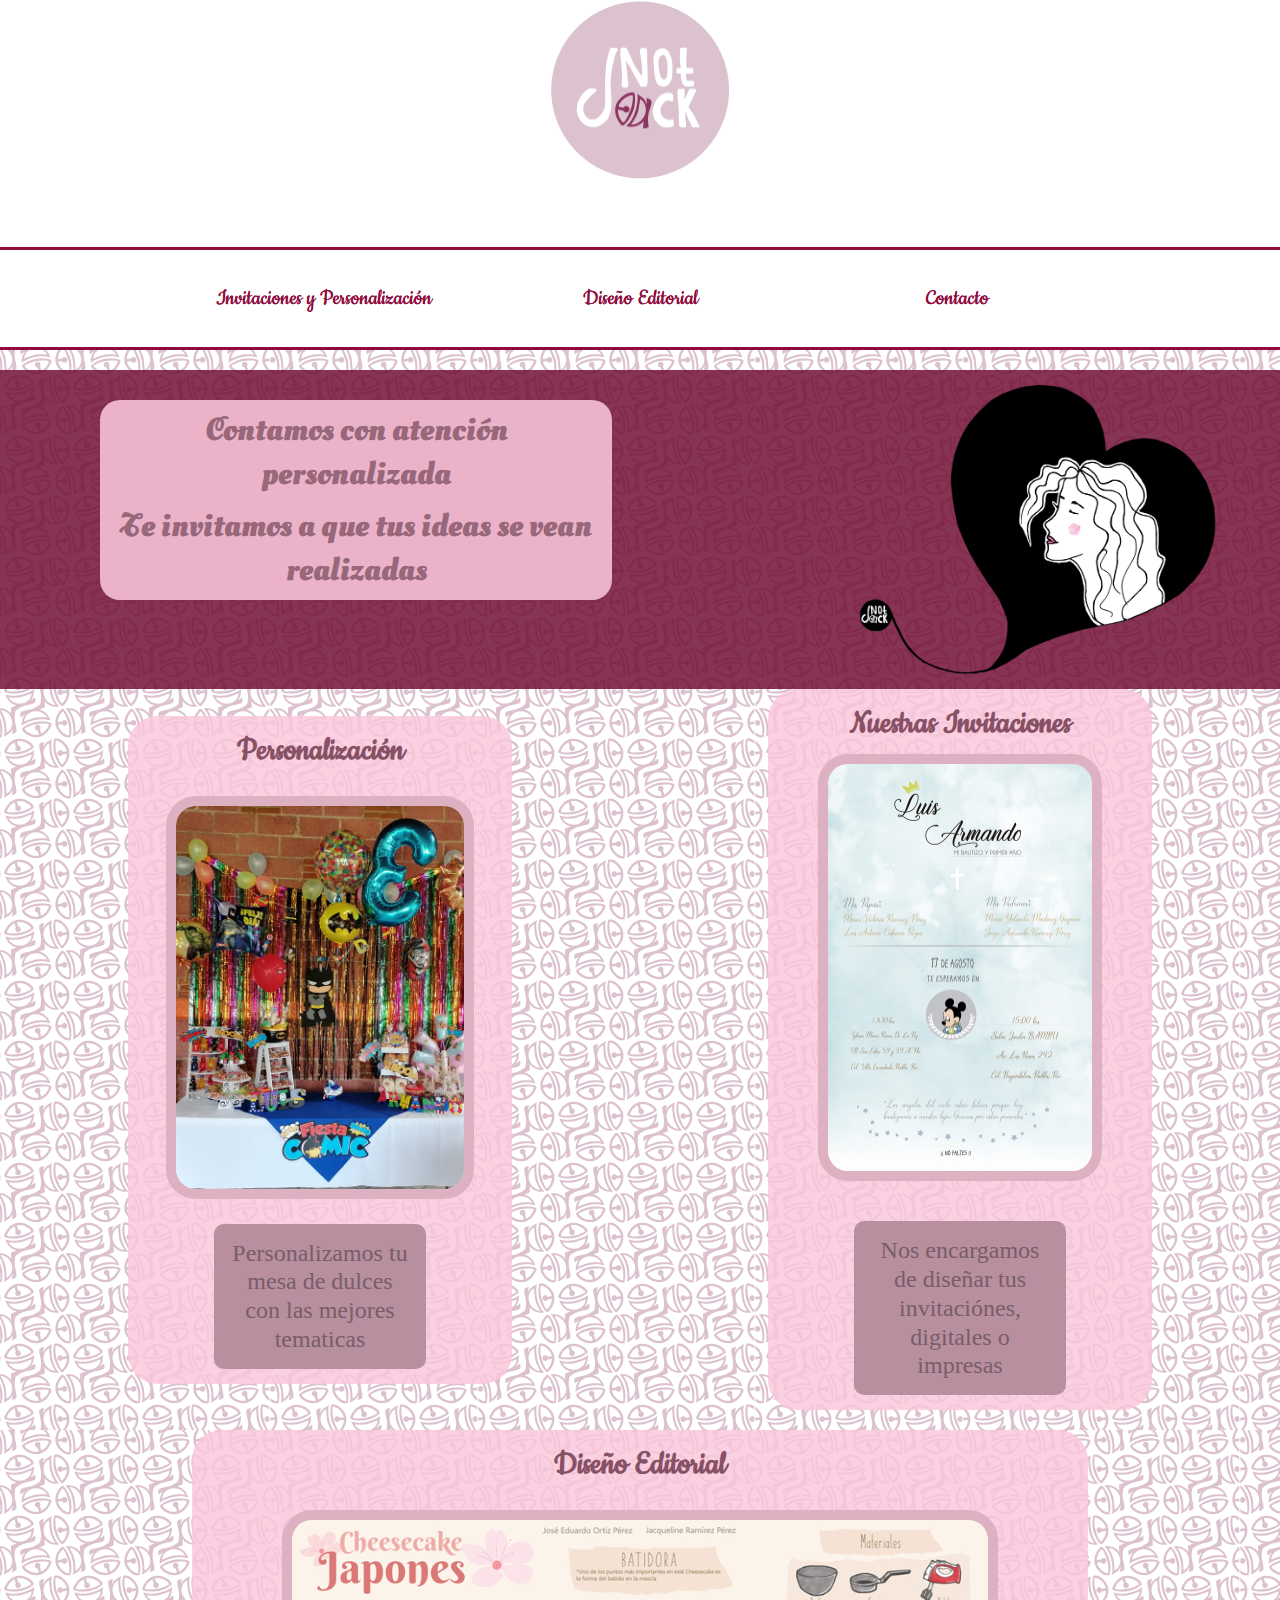
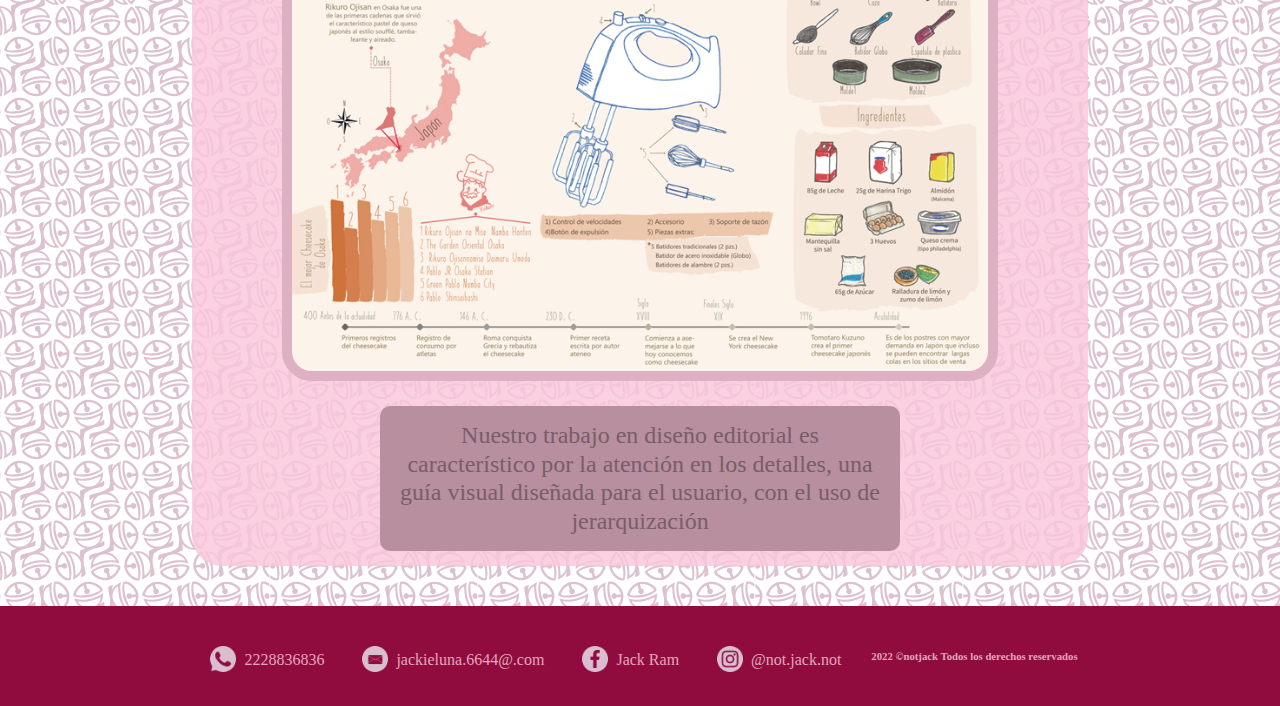
<file: index.html>
<!doctype html>
<html>
<head>
<meta charset="utf-8">
<title>notjack</title>
<link href="css/style_flex.css" rel="stylesheet" type="text/css">
<link rel="stylesheet" href="https://cdnjs.cloudflare.com/ajax/libs/animate.css/4.1.1/animate.min.css"/>
<!--The following script tag downloads a font from the Adobe Edge Web Fonts server for use within the web page. We recommend that you do not modify it.--><script>var __adobewebfontsappname__="dreamweaver"</script><script src="http://use.edgefonts.net/arizonia:n4:default;rancho:n4:default;kranky:n4:default;ruthie:n4:default;miss-fajardose:n4:default;raleway:n1:default;abril-fatface:n4:default;source-sans-pro:n2,n3,n4,n6:default.js" type="text/javascript"></script>
</head>

<body>
<header class="flex-container-header flex-container-headerfondo"><a href="index.html"><img src="medios/imagenes/logo.nojack.png" alt="" width="720" height="720" class="imagen_1 animate__animated animate__swing animate__delay-1s"/></a>
</header>
<nav class="flex-container-nav">
  <div><a href="html/personalizacion.html">Invitaciones y Personalización</a></div>
  <div><a href="html/disenoeditorial.html">Diseño Editorial</a></div>
	<div><a href="html/contacto.html">Contacto</a></div>
</nav>
<main class="flex-container-main">
  <div id="main_inicio">
  <img src="medios/imagenes/notjack1.png" alt="" width="862" height="667" class="imagen_3 animate__animated animate__pulse animate__infinite"/>
	  <section id="section_inicio">
	    <p id="p_inicio">Contamos con atención personalizada</p>
	    <p> Te invitamos a que tus ideas se vean realizadas</p>
      </section>
</div>
  <div class="card">
		  <div class="contenido">
		    <h2>Personalización</h2>
	  </div>
		  <figure> <a href="html/personalizacion.html"><img src="medios/imagenes/dulces4.png" alt="" width="600" height="800" class="imagen_2"/></a>
			</figure>
		<div class="contenido">
    <p>Personalizamos tu mesa de dulces con las mejores tematicas</p>
	</div>
 </div>
<div class="card">
  <div class="contenido">
	    <h2>Nuestras Invitaciones</h2>
	    <figure> <a href="html/personalizacion.html"><img src="medios/imagenes/Invitación-Luis-Armando.png" alt="" width="528" height="816" class="imagen_2"/></a></figure>
      </div>
<div class="contenido">
    <p>Nos encargamos de diseñar tus invitaciónes, digitales o impresas</p>
  </div>
</div>
  <div class="card card_2">
    <div class="contenido">
      <h2>Diseño Editorial</h2>
    </div>
    <figure> <a href="html/disenoeditorial.html"><img src="medios/imagenes/recetario.png" alt="" width="801" height="518" class="imagen_2"/></a></figure>
    <div class="contenido">
      <p>Nuestro trabajo en diseño editorial es característico por la atención en los detalles, una guía visual diseñada para el usuario, con el uso de jerarquización</p>
    </div>
  </div>
</main>
<footer class="flex-container-footer">
  <div><img src="medios/ico/tel.png" width="32" height="32" alt=""/>2228836836 </div>
  <div><img src="medios/ico/correo.png" width="32" height="32" alt=""/>jackieluna.6644@.com</div>
  <div><img src="medios/ico/facebook.png" width="32" height="32" alt=""/>Jack Ram</div>
  <div><img src="medios/ico/instagram.png" width="32" height="32" alt=""/>@not.jack.not</div>
  <div>
	<h6>2022 ©notjack Todos los derechos reservados</h6>
	</div>
</footer>
</body>
</html>
</file>
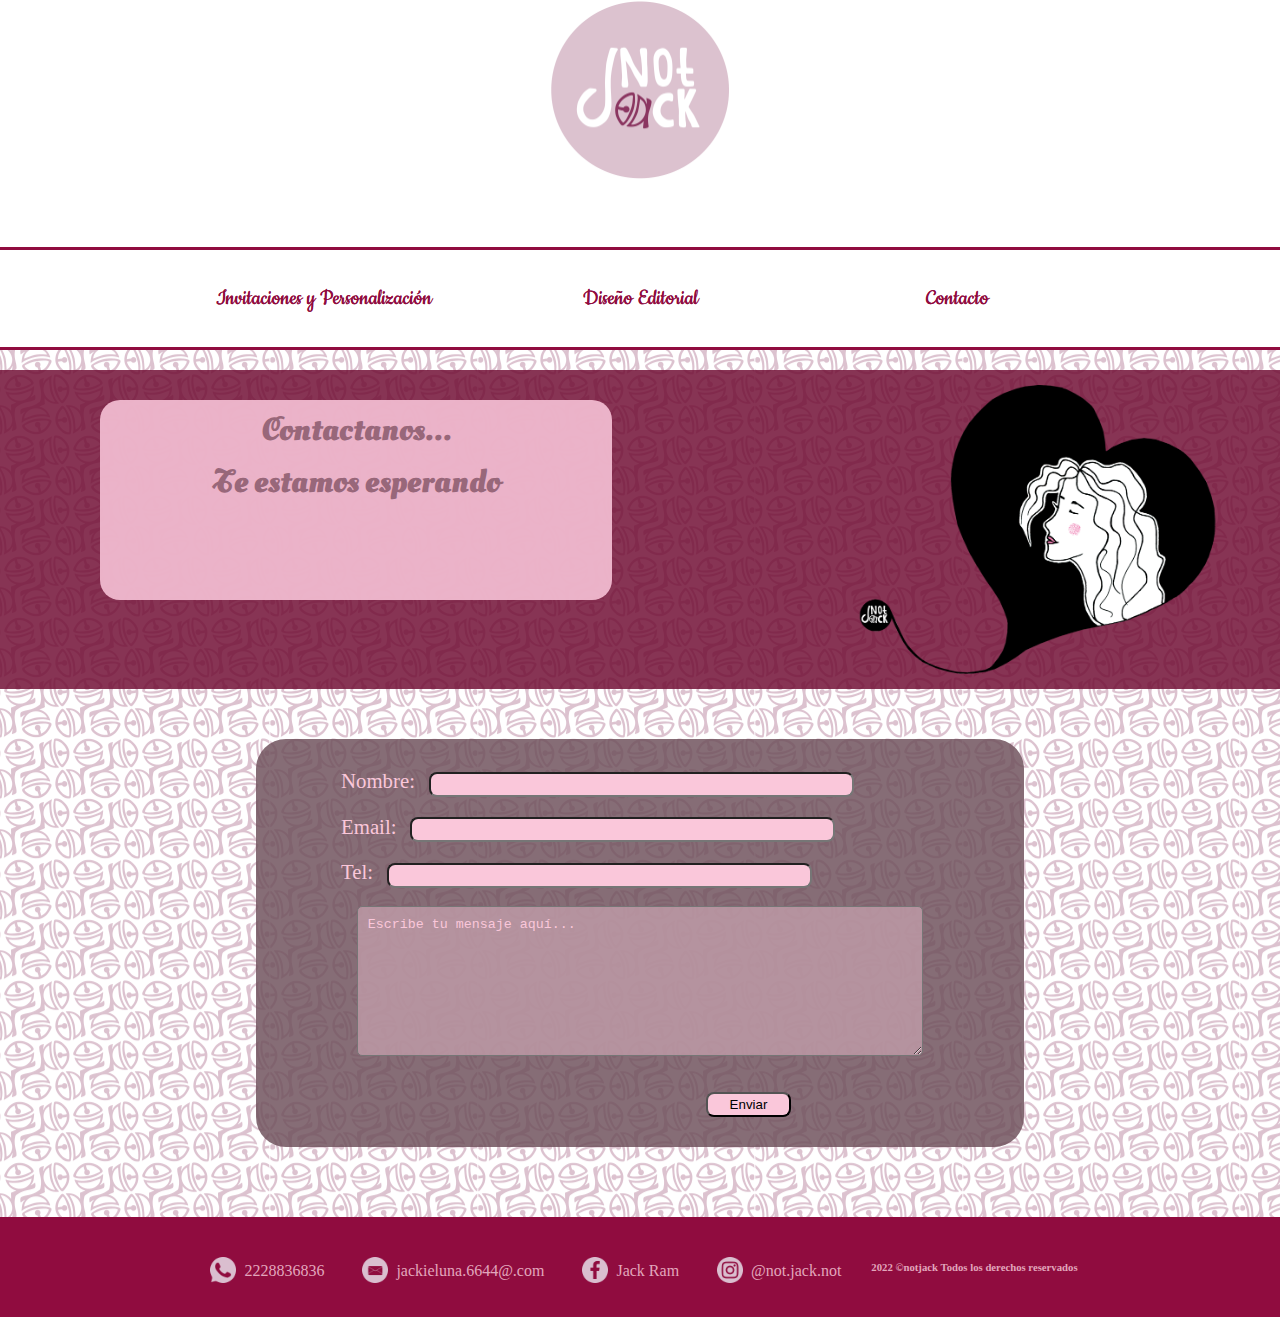
<file: html/contacto.html>
<!doctype html>
<html>
<head>
<meta charset="utf-8">
<title>Contacto</title>
<link href="../css/style_flex.css" rel="stylesheet" type="text/css">
<link rel="stylesheet" href="https://cdnjs.cloudflare.com/ajax/libs/animate.css/4.1.1/animate.min.css"/>
<!--The following script tag downloads a font from the Adobe Edge Web Fonts server for use within the web page. We recommend that you do not modify it.--><script>var __adobewebfontsappname__="dreamweaver"</script><script src="http://use.edgefonts.net/source-sans-pro:n2,n4:default.js" type="text/javascript"></script>
</head>

<body>
	<header class="flex-container-header flex-container-headerfondo"><a href="../index.html"><img src="../medios/imagenes/logo.nojack.png" alt="" width="720" height="720" class="imagen_1 animate__animated animate__swing animate__delay-1s"/></a>
</header>
<nav class="flex-container-nav">
  <div><a href="personalizacion.html">Invitaciones y Personalización</a></div>
  <div><a href="disenoeditorial.html">Diseño Editorial</a></div>
<div><a href="contacto.html">Contacto</a></div>
</nav>
<main class="flex-container-main">
  <div id="main_inicio">
  <img src="../medios/imagenes/notjack1.png" alt="" width="862" height="667" class="imagen_3 animate__animated animate__pulse animate__infinite"/>
    <section id="section_inicio">
	    <p id="p_inicio">Contactanos...</p>
	    <p> Te estamos esperando</p>
      </section>
  </div>
  <form id="form1" name="form1" method="post">
<label for="textfield">Nombre:</label>
    <input name="textfield" type="text" required="required" id="textfield" autocomplete="off">
<br><br>
<label for="email">Email:</label>
    <input name="email" type="email" required="required" id="email" autocomplete="off">
<br><br>
    <label for="tel">Tel:</label>
    <input name="tel" type="tel" required="required" id="tel">
<br><br>
<textarea name="textarea" required="required" id="textarea">Escribe tu mensaje aquí...</textarea>
	  <br><br>
    <input name="submit" type="submit" formaction="gracias.html" formmethod="GET" value="Enviar">
  </form>
</main>
<footer class="flex-container-footer">
  <div><img src="../medios/ico/tel.png" width="32" height="32" alt=""/>2228836836 </div>
  <div><img src="../medios/ico/correo.png" width="32" height="32" alt=""/>jackieluna.6644@.com</div>
  <div><img src="../medios/ico/facebook.png" width="32" height="32" alt=""/>Jack Ram</div>
  <div><img src="../medios/ico/instagram.png" width="32" height="32" alt=""/>@not.jack.not</div>
  <div>
	<h6>2022 ©notjack Todos los derechos reservados</h6>
	</div>
</footer>
</body>
</html>
</file>
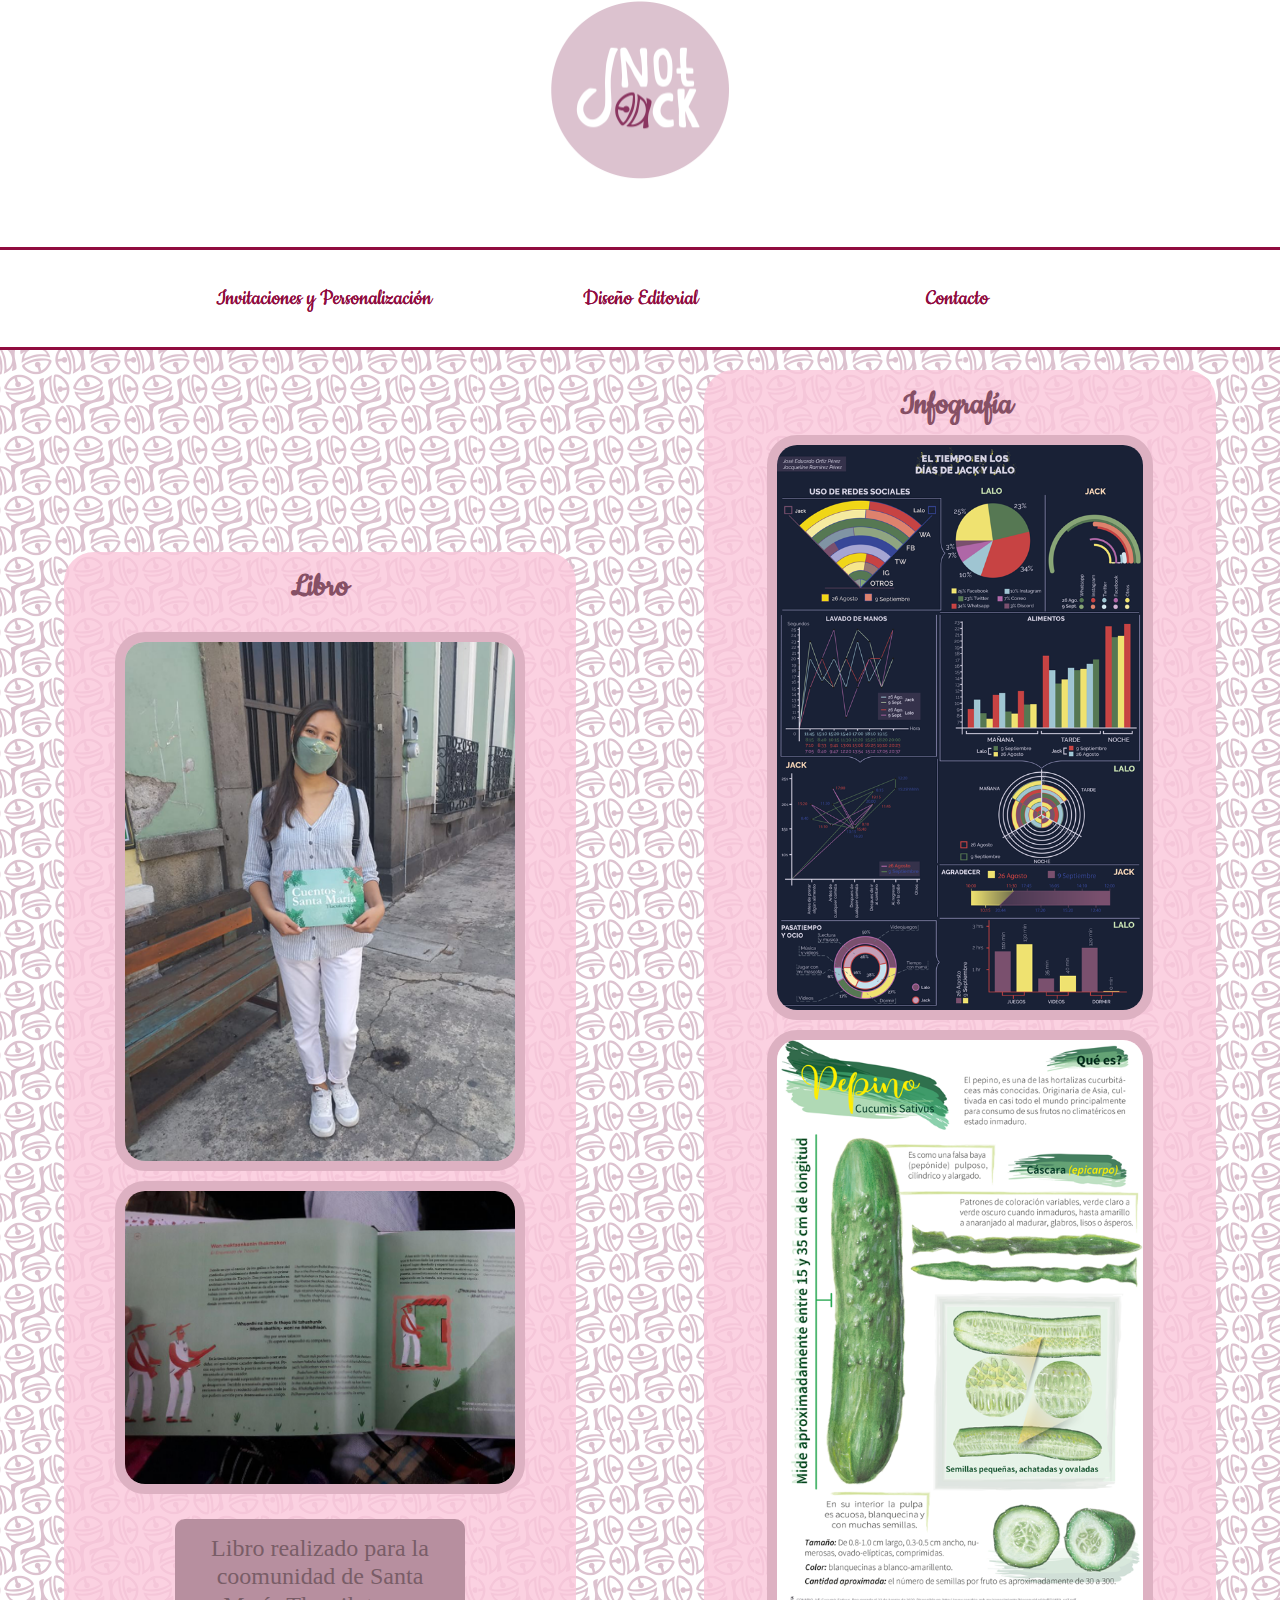
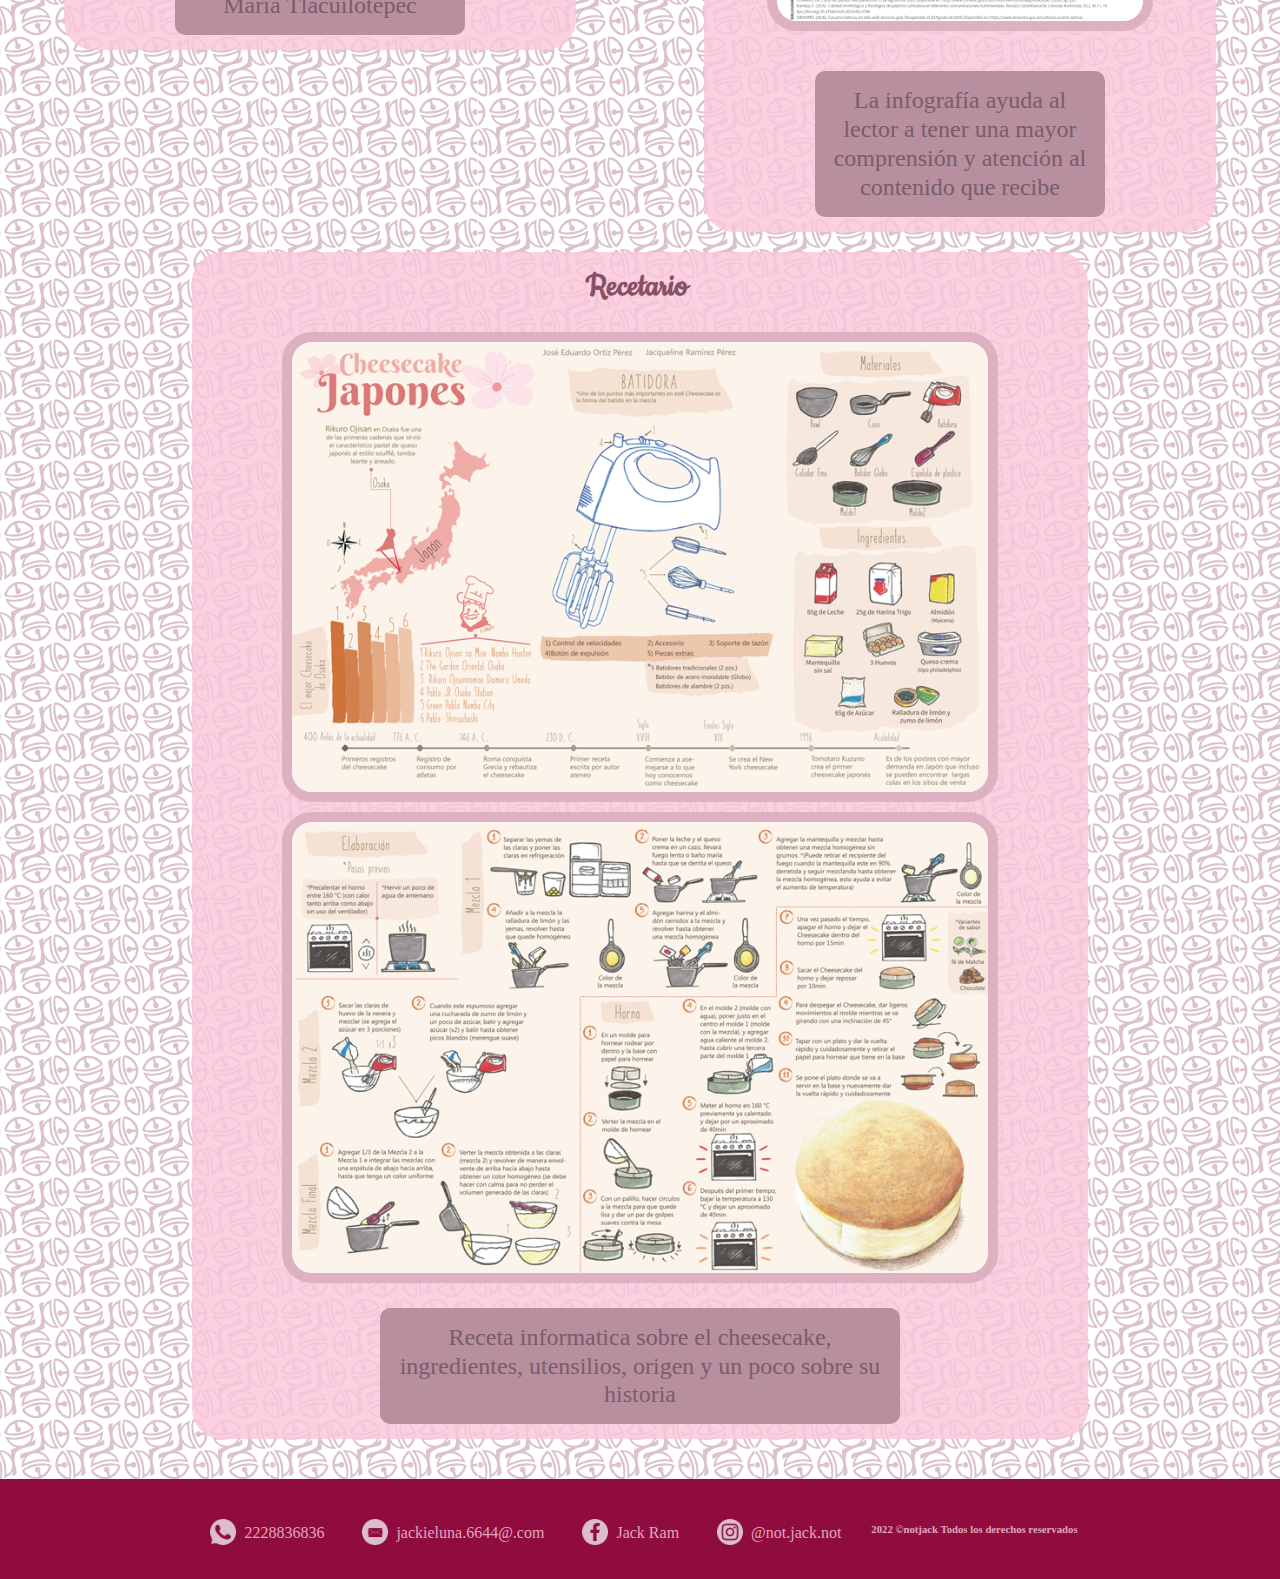
<file: html/disenoeditorial.html>
<!doctype html>
<html>
<head>
<meta charset="utf-8">
<title>Diseno editorial</title>
<!--The following script tag downloads a font from the Adobe Edge Web Fonts server for use within the web page. We recommend that you do not modify it.-->
<script>var __adobewebfontsappname__="dreamweaver"</script>
<script src="http://use.edgefonts.net/source-sans-pro:n4,n2:default.js" type="text/javascript"></script>
<link href="../css/style_flex.css" rel="stylesheet" type="text/css">
<link rel="stylesheet" href="https://cdnjs.cloudflare.com/ajax/libs/animate.css/4.1.1/animate.min.css"/>
</head>

<body>
	<header class="flex-container-header flex-container-headerfondo"><a href="../index.html"><img src="../medios/imagenes/logo.nojack.png" alt="" width="720" height="720" class="imagen_1 animate__animated animate__swing animate__delay-1s"/></a>
</header>
<nav class="flex-container-nav">
  <div><a href="personalizacion.html">Invitaciones y Personalización</a></div>
  <div><a href="html/disenoeditorial.html">Diseño Editorial</a></div>
<div><a href="contacto.html">Contacto</a></div>
</nav>
<main class="flex-container-main">
  <div class="card card_4">
		  <div class="contenido">
		    <h2>Libro</h2>
	  </div>
		  <figure>
			  <img src="../medios/imagenes/libro2.png" alt="" width="464" height="619" class="imagen_2"/>
			  <img src="../medios/imagenes/libro1.png" alt="" width="800" height="600" class="imagen_2"/>
	</figure>
		<div class="contenido">
    <p>Libro realizado para la coomunidad de Santa María Tlacuilotepec</p>
	</div>
 </div>
<div class="card card_4">
  <div class="contenido">
	    <h2>Infografía&nbsp;</h2>
	    <figure>
			<img src="../medios/imagenes/infografia.png" alt="" width="561" height="867" class="imagen_2"/>
			<img src="../medios/imagenes/infografiapepino.png" alt="" width="508" height="808" class="imagen_2"/>
	  </figure>
    </div>
<div class="contenido">
    <p>La infografía ayuda al lector a tener una mayor comprensión y atención al contenido que recibe</p>
  </div>
</div>
  <div class="card card_2">
    <div class="contenido">
      <h2>Recetario&nbsp;</h2>
    </div>
    <figure>
		<img src="../medios/imagenes/recetario.png" alt="" width="801" height="518" class="imagen_2"/>
		<img src="../medios/imagenes/recetario2.png" alt="" width="801" height="518" class="imagen_2"/>
	  </figure>
    <div class="contenido">
      <p>Receta informatica sobre el cheesecake, ingredientes, utensilios, origen y un poco sobre su historia</p>
    </div>
  </div>
</main>
<footer class="flex-container-footer">
  <div><img src="../medios/ico/tel.png" width="32" height="32" alt=""/>2228836836 </div>
  <div><img src="../medios/ico/correo.png" width="32" height="32" alt=""/>jackieluna.6644@.com</div>
  <div><img src="../medios/ico/facebook.png" width="32" height="32" alt=""/>Jack Ram</div>
  <div><img src="../medios/ico/instagram.png" width="32" height="32" alt=""/>@not.jack.not</div>
  <div>
	<h6>2022 ©notjack Todos los derechos reservados</h6>
  </div>
</footer>
</body>
</html>
</file>
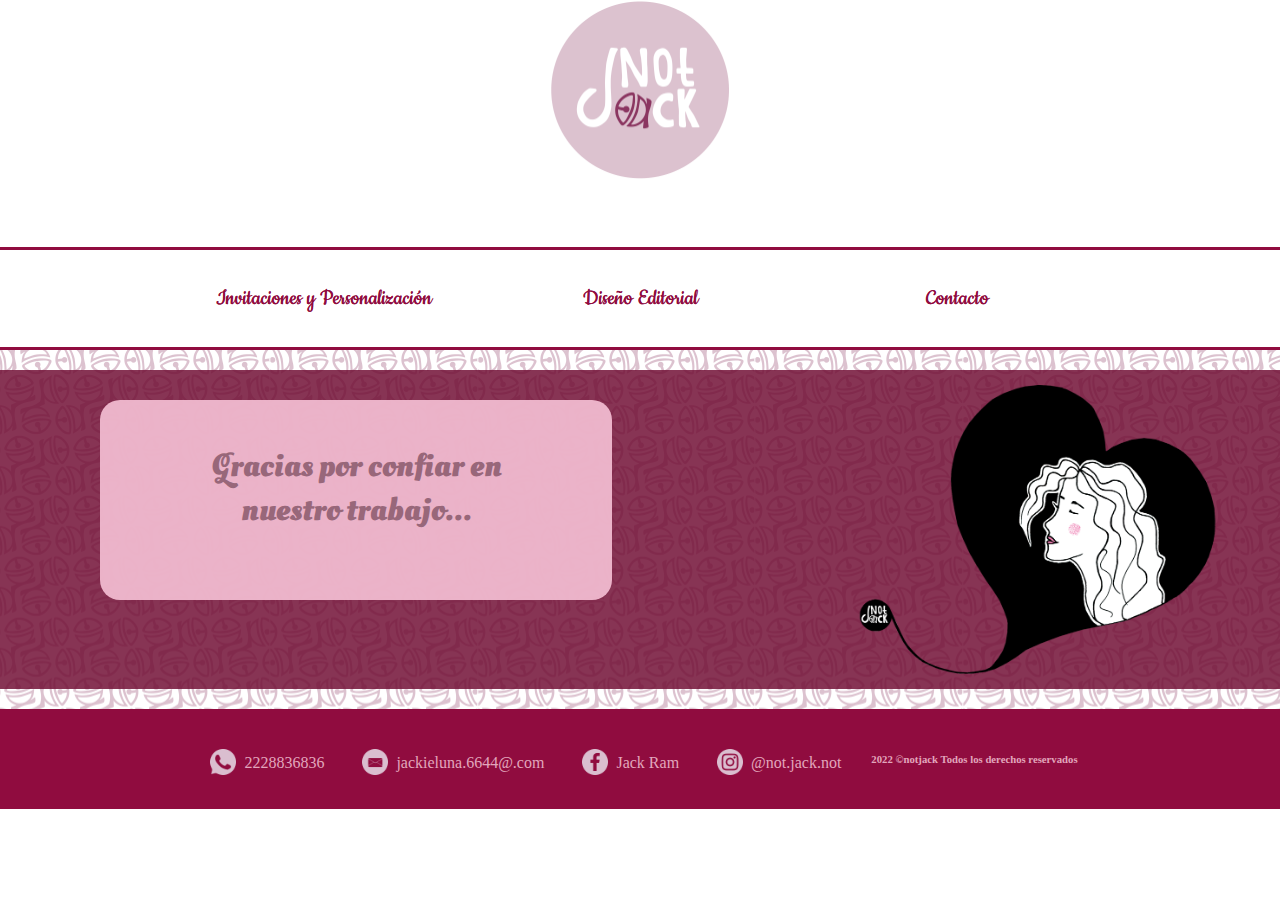
<file: html/gracias.html>
<!doctype html>
<html>
<head>
<meta charset="utf-8">
<title>Gracias</title>
<link href="../css/style_flex.css" rel="stylesheet" type="text/css">
<link rel="stylesheet" href="https://cdnjs.cloudflare.com/ajax/libs/animate.css/4.1.1/animate.min.css"/>
<!--The following script tag downloads a font from the Adobe Edge Web Fonts server for use within the web page. We recommend that you do not modify it.-->
<script>var __adobewebfontsappname__="dreamweaver"</script>
<script src="http://use.edgefonts.net/source-sans-pro:n4,n2:default.js" type="text/javascript"></script>

</head>

<body>
	<header class="flex-container-header flex-container-headerfondo"><a href="index.html" target="_blank"><img src="../medios/imagenes/logo.nojack.png" alt="" width="720" height="720" class="imagen_1 animate__animated animate__swing animate__delay-1s"/></a>
</header>
<nav class="flex-container-nav">
  <div><a href="personalizacion.html">Invitaciones y Personalización</a></div>
  <div><a href="html/disenoeditorial.html">Diseño Editorial</a></div>
<div><a href="html/contacto.html">Contacto</a></div>
</nav>
<main class="flex-container-main">
  <div id="main_inicio">
  <img src="../medios/imagenes/notjack1.png" alt="" width="862" height="667" class="imagen_3 animate__animated animate__pulse animate__infinite"/>
	  <section id="section_inicio">
		  <br><br>
	    <p id="p_gracias">Gracias por confiar en nuestro trabajo...</p>
</section>
</div>
</main>
<footer class="flex-container-footer">
  <div><img src="../medios/ico/tel.png" width="32" height="32" alt=""/>2228836836 </div>
  <div><img src="../medios/ico/correo.png" width="32" height="32" alt=""/>jackieluna.6644@.com</div>
  <div><img src="../medios/ico/facebook.png" width="32" height="32" alt=""/>Jack Ram</div>
  <div><img src="../medios/ico/instagram.png" width="32" height="32" alt=""/>@not.jack.not</div>
  <div>
	<h6>2022 ©notjack Todos los derechos reservados</h6>
  </div>
</footer>
</body>
</html>
</file>
<file: css/style_flex.css>
@import url("../webfonts/Cookie_Regular/stylesheet.css");
@import url("../webfonts/OleoScriptSwashCaps_Bold/stylesheet.css");

* {
    padding: 0px;
    margin: 0px;
	box-sizing: border-box;
}

.flex-container-header {
    width: 100%;
    height: 250px;
    border-bottom: 3px solid #900C3F;
    background-repeat: no-repeat;
    background-size: 100% auto;
}

.imagen_1 {
    width: 14%;
    height: auto;
    margin: 0px auto;
    display: block;
}

.flex-container-nav {
    width: 100%;
    height: 100px;
    display: flex;
    justify-content: center;
    align-items: center;
    flex-wrap: wrap;
    border-bottom: 3px solid #900C3F;
}
.flex-container-nav div {
    padding-top: 20px;
    padding-right: 15px;
    padding-left: 15px;
    padding-bottom: 20px;
    width: 20%;
    color: #900C3F;
    font-style: normal;
    font-size: 1.5em;
    font-weight: normal;
    font-family: "Cookie Regular";
    margin-left: 31px;
    margin-right: 30px;
    text-decoration: none;
    text-align: center;
}

.flex-container-footer {
    background-color: #900C3F;
    justify-content: center;
    align-items: center;
    display: flex;
    width: 100%;
    height: 100px;
    flex-direction: row;
}
.flex-container-main {
    width: 100%;
    height: auto;
    display: Flex;
    flex-wrap: wrap;
    justify-content: center;
    align-items: center;
    padding-top: 20px;
    padding-bottom: 20px;
    background-image: url(../medios/imagenes/motivo.png);
}
.animate_swing {
}
.animate__delay3s {
}
.animate__delay-3s {
}
.animate__delay-1s {
}
.imagen_2 {
    width: 80%;
    height: auto;
    display: block;
    border-radius: 30px;
    margin: 10px auto;
    border: 10px solid #DDB1C2;
}
.flex-container-nav div a {
    color: #900C3F;
    font-family: "Cookie Regular";
    font-weight: lighter;
    text-decoration: none;
    text-align: center;
    text-shadow: 0px 0px;
    width: 30%;
}
.flex-container-nav div a:hover {
    border-radius: 10px;
    text-shadow: 0px 0px 5px #900C3F;
}
.imagen_3 {
    width: 30%;
    float: right;
    padding-top: 5px;
    padding-right: 5px;
    padding-left: 5px;
    padding-bottom: 5px;
    clear: right;
    margin: 10px 50px;
    height: auto;
}
div section p {
    color: hsla(337,19%,50%,1.00);
    font-style: normal;
    font-weight: 400;
    font-size: 2em;
    text-align: center;
    font-family: "OleoScriptSwashCaps Bold";
}
.container{
    width: 100%;
    display: flex;
    margin-top: 50px;
    margin-right: 50px;
    margin-left: 50px;
    margin-bottom: 50px;
    max-width: 1600px;
}
.card{
    width: 30%;
    border-radius: 30px;
    overflow: hidden;
    background: hsla(337,84%,88%,0.82);
    cursor: default;
    transition: all 400ms ease;
    margin: 0px auto;
    height: auto;
}
.card:hover{
    box-shadow: 5px 0px 11px hsla(338,25%,40%,0.67);
	transform: translateY(-3%);
}

.card .contenido{
    padding: 15px;
    font-size: 1.5em;
    text-align: center;
}
.card .contenido p{
    background-color: hsla(336,22%,64%,1.00);
    border-radius: 10px;
    padding: 15px;
    font-family: source-sans-pro;
    font-style: normal;
    font-weight: 400;
    text-align: center;
    line-height: 1.2em;
    color: hsla(338,13%,42%,1.00);
    font-size: 1em;
    margin: 0px auto;
    width: 60%;
}
.card .contenido h2{
    color: hsla(337,25%,42%,1.00);
    text-shadow: 1px 0px hsla(337,84%,88%,1.00);
    text-align: center;
    font-family: "Cookie Regular";
}
.flex-container-footer div {
    margin-top: 0px;
    margin-right: 10px;
    margin-left: 10px;
    margin-bottom: 0px;
    color: hsla(338,51%,77%,1.00);
    font-family: source-sans-pro;
    font-style: normal;
    padding: 5px;
    font-weight: 400;
}
.flex-container-footer div img {
    padding: 3px;
    margin-left: 5px;
    margin-right: 5px;
    margin-bottom: -10px;
}


#main_inicio {
    background-color: hsla(337,82%,24%,0.83);
    width: 100%;
    height: auto;
}
#section_inicio {
    border-radius: 20px;
    background-color: hsla(337,84%,88%,0.87);
    width: 40%;
    height: 200px;
    margin-top: 30px;
    margin-left: 100px;
}
#main_inicio #section_inicio p {
    padding-top: 8px;
    padding-right: 20px;
    padding-left: 20px;
    padding-bottom: 0px;
}
.animate__infinite {
}
.animate__slow3s {
}
.animate__slow5s {
}
.animate_repeat-5 {
}
.imagen_4 {
    width: 20%;
    height: auto;
    border-radius: 10px;
    margin-top: 10px;
    margin-right: 0px;
    margin-left: 45px;
    margin-bottom: 35px;
    padding-bottom: 30px;
}
.video {
    margin: 20px auto;
    border-radius: 20px;
    display: block;
    border: 10px solid hsla(341,13%,42%,0.55);
    width: auto;
    height: 70%;
}
.imagen_4:hover {
	transform: scale(2);
	transform:translateY(2)
}
.imagen_5 {
    width: 100%;
    height: auto;
    margin: 0px auto;
}
.imagen_6 {
    width: 45%;
    border-radius: 30px;
    margin-top: 40px;
    margin-right: 10px;
    margin-left: 30px;
    margin-bottom: 40px;
    height: auto;
    padding-left: 0px;
}
#main_bajo {
    background-color: hsla(337,84%,88%,0.78);
}
#main_bajo h2 {
    color: hsla(337,25%,42%,1.00);
    font-family: "Cookie Regular";
    margin: 0px auto;
    text-align: center;
    width: 30%;
    height: auto;
    font-size: 3em;
    padding-top: 50px;
}
#form1 {
    border-radius: 30px;
    background-color: hsla(338,16%,37%,0.83);
    width: 60%;
    margin: 50px auto;
    padding: 30px;
    height: auto;
}
#form1 label {
    color: hsla(337,84%,88%,1.00);
    font-family: source-sans-pro;
    font-style: normal;
    font-weight: 400;
    padding-top: auto;
    padding-right: 10px;
    padding-left: 55px;
    padding-bottom: auto;
    font-size: 1.3em;
}
#form1 #textarea {
    color: hsla(337,84%,88%,1.00);
    background-color: hsla(338,24%,69%,0.78);
    width: 80%;
    margin: 0px auto;
    height: 150px;
    padding: 10px;
    border-radius: 5px;
    display: block;
}
#form1 #textfield {
    background-color: hsla(337,84%,88%,1.00);
    width: 60%;
    margin: 0px auto;
    padding: 5px;
    height: 25px;
    border-radius: 8px;
    color: hsla(338,30%,21%,1.00);
    font-family: source-sans-pro;
    font-style: normal;
    font-weight: 200;
}
#form1 #tel {
    color: hsla(338,30%,21%,1.00);
    font-family: source-sans-pro;
    font-style: normal;
    font-weight: 200;
    border-radius: 8px;
    background-color: hsla(337,84%,88%,1.00);
    width: 60%;
    margin: 0px auto;
    padding: 5px;
    height: 25px;
}
#form1 input {
    border-radius: 8px;
    background-color: hsla(337,84%,88%,1.00);
    width: 12%;
    margin: auto 420px;
    height: 25px;
}


#form1 #email {
    width: 60%;
    margin: 0px auto;
    padding: 5px;
    height: 25px;
    border-radius: 8px;
    background-color: hsla(337,84%,88%,1.00);
    color: hsla(338,30%,21%,1.00);
    font-family: source-sans-pro;
    font-style: normal;
    font-weight: 200;
}
#p_gracias {
    margin: 0px auto;
    width: 80%;

}
.card_2 {
    width: 70%;
    margin: 20px;
    height: auto;
}
.card_3 {
    width: 100%;
    border-radius: 30px;
    background: hsla(337,84%,88%,0.82);
    cursor: default;
    transition: all 400ms ease;
    margin: 30px auto;
    height: auto;
}
.card_3:hover{
    box-shadow: 5px 0px 11px hsla(338,25%,40%,0.67);
	transform: translateY(-3%);
}

.card_3 .contenido{
    padding: 15px;
    font-size: 1.5em;
    text-align: center;
}
.card_3 .contenido p{
    background-color: hsla(336,22%,64%,1.00);
    border-radius: 10px;
    padding: 15px;
    font-family: source-sans-pro;
    font-style: normal;
    font-weight: 400;
    text-align: center;
    line-height: 1.2em;
    color: hsla(338,13%,42%,1.00);
    font-size: 1em;
    margin: 0px auto;
    width: 40%;
}
.card_3 .contenido h2{
    color: hsla(337,25%,42%,1.00);
    text-shadow: 1px 0px hsla(337,84%,88%,1.00);
    text-align: center;
    font-family: "Cookie Regular";
}
.card_4 {
    width: 40%;
}
</file>
